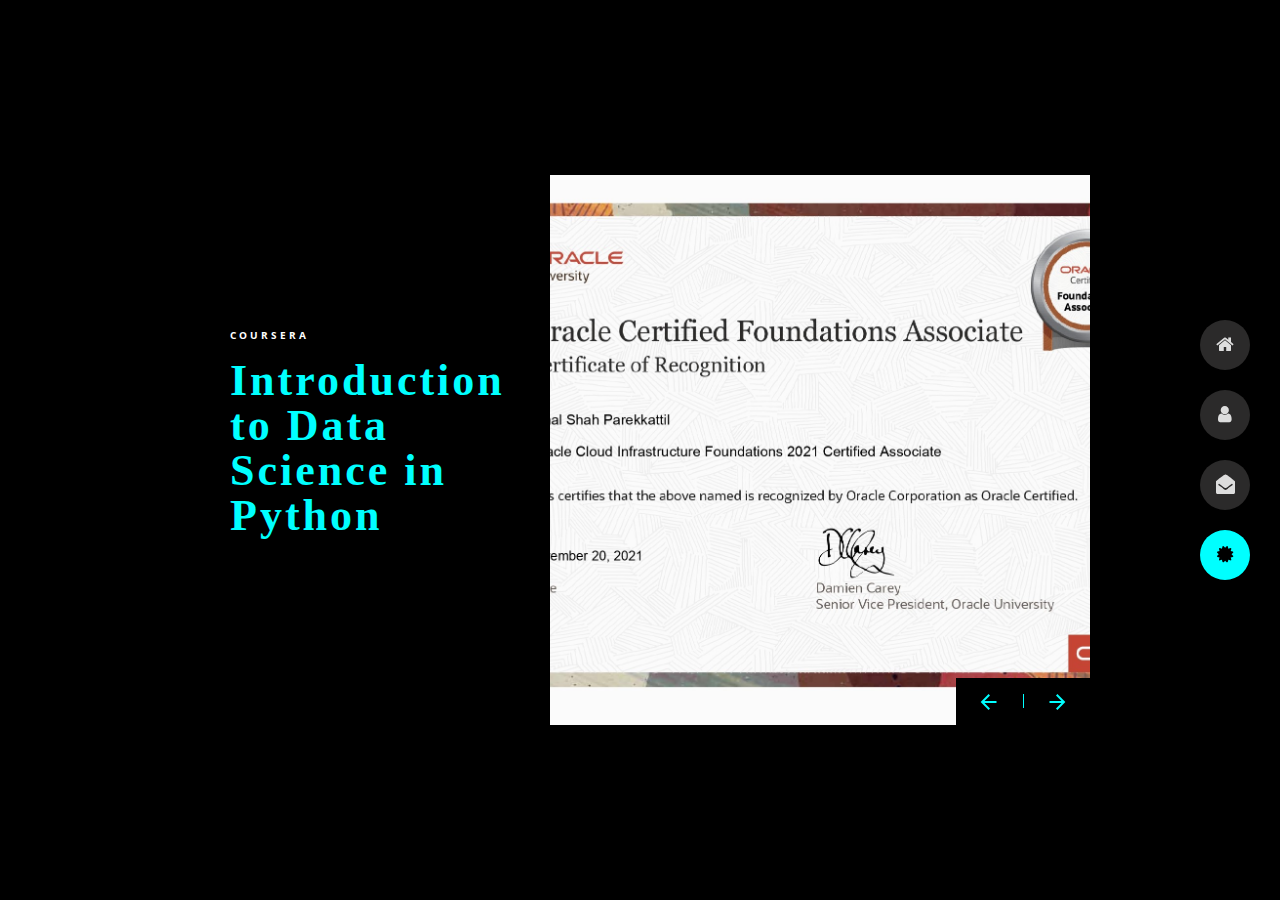
<file: certificate.html>
<!DOCTYPE html>
<html lang="en" >
<head>
  <meta charset="UTF-8">
  <title>Certificates</title>
  <link rel="stylesheet" href="./certificate.css">
 <link href="css/style.css" rel="stylesheet">
  <link href="css/font-awesome.min.css" rel="stylesheet">

    <!-- CSS Skin File -->
    <link href="css/blue.css" rel="stylesheet">

</head>
<body>
<!-- partial:index.partial.html -->
<head>
  <title>FlexBox Exercise #3 - Image carousel / Responsive </title>
  <meta name="viewport" content="width=device-width, initial-scale=1">
</head>

<!-- Header Starts -->
<header class="header" id="navbar-collapse-toggle">
    <!-- Fixed Navigation Starts -->
    <ul class="icon-menu d-none d-lg-block revealator-slideup revealator-once revealator-delay1">
        <li class="icon-box ">
            <i class="fa fa-home"></i>
            <a href="index.html">
                <h2>Home</h2>
            </a>
        </li>
        <li class="icon-box">
            <i class="fa fa-user"></i>
            <a href="about.html">
                <h2>About</h2>
            </a>
        </li>
        
        <li class="icon-box">
            <i class="fa fa-envelope-open"></i>
            <a href="contact.html">
                <h2>Contact</h2>
            </a>
        </li>
          <li class="icon-box active">
            <i class="fa fa-certificate"></i>
            <a href="certificate.html">
                <h2>Certificates</h2>
            </a>
        </li>

        </li>

       
    </ul>
 
    <!-- Mobile Menu Ends -->
</header>
<body>
<div class="carousel">
  <div class="carousel__nav">
   <span id="moveLeft" class="carousel__arrow">
        <svg class="carousel__icon" width="24" height="24" viewBox="0 0 24 24">
    <path d="M20,11V13H8L13.5,18.5L12.08,19.92L4.16,12L12.08,4.08L13.5,5.5L8,11H20Z"></path>
</svg>
    </span>
    <span id="moveRight" class="carousel__arrow" >
      <svg class="carousel__icon"  width="24" height="24" viewBox="0 0 24 24">
  <path d="M4,11V13H16L10.5,18.5L11.92,19.92L19.84,12L11.92,4.08L10.5,5.5L16,11H4Z"></path>
</svg>    
    </span>
  </div>
  <div class="carousel-item carousel-item--0">
    <div class="carousel-item__image"></div>
    <div class="carousel-item__info">
      <div class="carousel-item__container">
      <h2 class="carousel-item__subtitle">Coursera</h2>
      <h1 class="carousel-item__title">Introduction to Data Science in Python</h1>
      <p class="carousel-item__description"></p>
      <a href="#" class="carousel-item__btn"></a>
        </div>
    </div>
  </div>
  <div class="carousel-item carousel-item--1">
    <div class="carousel-item__image"></div>
    <div class="carousel-item__info">
      <div class="carousel-item__container">
      <h2 class="carousel-item__subtitle">Coursera</h2>
      <h1 class="carousel-item__title">Developing Android apps with App Inventor</h1>
      <p class="carousel-item__description"></p>
      <a href="#" class="carousel-item__btn"></a>
        </div>
    </div>
  </div>
  <div class="carousel-item carousel-item--2">
    <div class="carousel-item__image"></div>
    <div class="carousel-item__info">
      <div class="carousel-item__container">
      <h2 class="carousel-item__subtitle">Coursera</h2>
      <h1 class="carousel-item__title">Introduction to Data Science in Python</h1>
      <p class="carousel-item__description"></p>
      <a href="#" class="carousel-item__btn"></a>
        </div>
    </div>
  </div>
    <div class="carousel-item carousel-item--3">
    <div class="carousel-item__image"></div>
    <div class="carousel-item__info">
      <div class="carousel-item__container">
      <h2 class="carousel-item__subtitle">Hackerank</h2>
      <h1 class="carousel-item__title">JavaScript (Basic) Certificate</h1>
      <p class="carousel-item__description"></p>
      <a href="#" class="carousel-item__btn"></a>
        </div>
    </div>
  </div>
  
   <div class="carousel-item carousel-item--4">
    <div class="carousel-item__image"></div>
    <div class="carousel-item__info">
      <div class="carousel-item__container">
      <h2 class="carousel-item__subtitle">Hackerank</h2>
      <h1 class="carousel-item__title">Python (Basic) Certificate</h1>
      <p class="carousel-item__description"></p>
      <a href="#" class="carousel-item__btn"></a>
        </div>
    </div>
  </div>
  
 <div class="carousel-item carousel-item--5">
    <div class="carousel-item__image"></div>
    <div class="carousel-item__info">
      <div class="carousel-item__container">
      <h2 class="carousel-item__subtitle">Hackerank</h2>
      <h1 class="carousel-item__title">SQL Certificate</h1>
      <p class="carousel-item__description">Intermediate Level</p>
      <a href="#" class="carousel-item__btn"></a>
        </div>
    </div>
  </div>
  
   <div class="carousel-item carousel-item--6">
    <div class="carousel-item__image"></div>
    <div class="carousel-item__info">
      <div class="carousel-item__container">
      <h2 class="carousel-item__subtitle">Hackerank</h2>
      <h1 class="carousel-item__title">Problem Solving Certificate</h1>
      <p class="carousel-item__description">Intermediate Level</p>
      <a href="#" class="carousel-item__btn"></a>
        </div>
    </div>
  </div>
</div>
</body>
<!-- partial -->
  <script src='https://cdnjs.cloudflare.com/ajax/libs/jquery/3.3.1/jquery.min.js'></script><script  src="./certificate.js"></script>

</body>
</html>
</file>
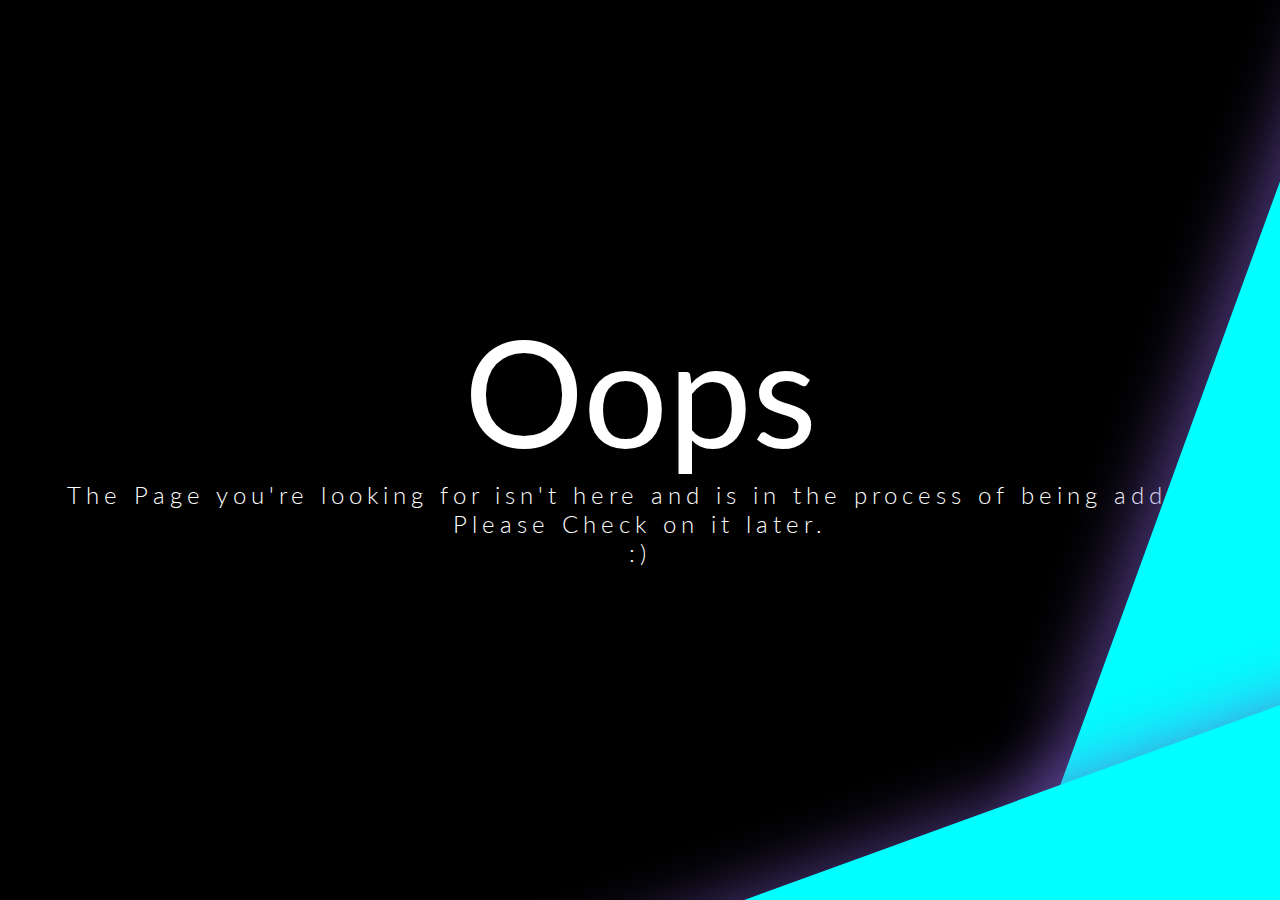
<file: project.html>
<!DOCTYPE html>
<html lang="en" >
<head>
  <meta charset="UTF-8">
  <title>CN Project</title>
  <link rel='stylesheet' href='https://fonts.googleapis.com/css?family=Lato:400,100,300'><link rel="stylesheet" href="./project.css">

</head>
<body>
<!-- partial:index.partial.html -->
<div class="cont_principal">
<div class="cont_error">
  
<h1>Oops</h1>  
  <p>The Page you're looking for isn't here and is in the process of being added.</p>
  	<p>Please Check on it later.</p>
  <p>:)</p>
  </div>
<div class="cont_aura_1"></div>
<div class="cont_aura_2"></div>
</div>
<!-- partial -->
  <script  src="./project.js"></script>

</body>
</html>
</file>
<file: certificate.css>
@import url('https://fonts.googleapis.com/css?family=Playfair+Display:400,400i,700,700i,900,900i');

@import url('https://fonts.googleapis.com/css?family=Open+Sans:300,300i,400,400i,600,600i,700,700i,800,800i');


* {
  box-sizing: border-box;
}

html, body {
    margin: 0;
    padding: 0;
    width: 100%;
    height: 100%;
    display: flex;
    display: -webkit-flex;
    justify-content: center;
  -webkit-justify-content: center;
    align-items: center;
  -webkit-align-items: center;
}

body {
    background-color: #000000;
}

.carousel {
    width: 100%;
    height: 100%;
    display: flex;
    max-width: 900px;
    max-height: 550px;   
    overflow: hidden;
  position: relative;
}

.carousel-item {
  visibility:visible;
    display: flex;
    width: 100%;
    height: 100%;
    align-items: center;
    justify-content: flex-end;
      -webkit-align-items: center;
    -webkit-justify-content: flex-end;
    position: relative;
    background-color: #000;
    flex-shrink: 0;
   -webkit-flex-shrink: 0;
    position: absolute;
    z-index: 0;
  transition: 0.6s all linear;
}

.carousel-item__info {
  height: 100%;
  display: flex;
  justify-content: center;
  flex-direction: column;
  
    display: -webkit-flex;
  -webkit-justify-content: center;
  -webkit-flex-direction: column;
  
  order: 1;
  left: 0;
  margin: auto;
  padding: 0 40px;
  width: 40%;

}

.carousel-item__image {
    width: 60%;
    height: 100%;
    order: 2;
    align-self: flex-end;
    flex-basis: 60%;
  
      -webkit-order: 2;
    -webkit-align-self: flex-end;
    -webkit-flex-basis: 60%;
  
    background-position: center;
    background-repeat: no-repeat;
    background-size: cover;
   position:relative;
  transform: translateX(100%);
  transition: 0.6s all ease-in-out;
}

.carousel-item__subtitle {
    font-family: 'Open Sans', sans-serif;
    letter-spacing: 3px;
    font-size: 10px;
    text-transform: uppercase;
    margin: 0;
    color: #fff;    
    font-weight: 700;
    transform: translateY(25%);
    opacity: 0;
    visibility: hidden;
    transition: 0.4s all ease-in-out;
}

.carousel-item__title {
    margin: 15px 0 0 0;
    font-family: 'Tahoma', serif;
    font-size: 44px;
    line-height: 45px;
    letter-spacing: 3px;
    font-weight: 700;
    color: #00ffff;
    transform: translateY(25%);
    opacity: 0;
    visibility: hidden;
    transition: 0.6s all ease-in-out;
}

.carousel-item__description {
    transform: translateY(25%);
    opacity: 0;
    visibility: hidden;
    transition: 0.6s all ease-in-out;
    margin-top: 35px;
    font-family: 'Open Sans', sans-serif;
    font-size: 25px;
    color: #fff;
    line-height: 22px;
    margin-bottom: 35px;
}
.carousel-item--0 .carousel-item__image{
  background-image: url('OCI-1.jpg');
}
.carousel-item--1 .carousel-item__image{
  background-image: url('222.jpg');
}


.carousel-item--2 .carousel-item__image{
  background-image: url('223.jpg'); ;
}

.carousel-item--3 .carousel-item__image{
  background-image: url('226.jpg');
}
.carousel-item--4 .carousel-item__image{
  background-image: url('225.jpg');
}


.carousel-item--5 .carousel-item__image{
  background-image: url('227.jpg'); ;
}

.carousel-item--6 .carousel-item__image{
  background-image: url('228.jpg');
}

.carousel-item__container{

}

.carousel-item__btn {
    width: 100%;
    color: #000;
    font-family: 'Tahoma', sans-serif;
    letter-spacing: 3px;
    font-size: 20px;
    text-transform: uppercase;
    margin: 0;
    width: 35%;
    font-weight: 700;
  text-decoration: none;
      transform: translateY(25%);
    opacity: 0;
    visibility: hidden;
    transition: 0.6s all ease-in-out;
}

.carousel__nav {
    position: absolute;
    right: 0;
    z-index: 2;
    background-color: #000;
  bottom: 0;
}

.carousel__icon {
    display: inline-block;
    vertical-align: middle;
    width: 35px;
  fill: #00ffff;
}

.carousel__arrow {
    cursor: pointer;
    display: inline-block;
    padding: 11px 15px;
    position: relative;
}

.carousel__arrow:nth-child(1):after {
    content:'';
    right: -3px;
    position: absolute;
    width: 1px;
    background-color: #00ffff;
    height: 14px;
    top: 50%;
    margin-top: -7px;
}

.active{
   z-index: 1;
  display: flex;
  visibility:visible;
}

.active .carousel-item__subtitle, .active .carousel-item__title, .active .carousel-item__description,.active .carousel-item__btn{
    transform: translateY(0);
    opacity: 1;
  transition: 0.6s all ease-in-out;
    visibility: visible;
}



.active .carousel-item__image{ 
transition: 0.6s all ease-in-out;
transform: translateX(0);
}





.sidebar {
  height: 100%;
  width: 200px;
  position: fixed;
  top: 0;
  left: 0;
  background-color: #111;
  padding-top: 60px;
}

.sidebar a {
  padding: 8px 8px 8px 32px;
  text-decoration: none;
  font-size: 25px;
  color: #818181;
  display: block;
}

.sidebar a:hover {
  color: #f1f1f1;
}

main .sidebar{
  position: absolute;
  top: 0;
  right: 25px;
  font-size: 36px;
  margin-left: 50px;
}

.material-icons,
.icon-text {
  vertical-align: middle;
}

.material-icons {

  margin-right: 30px
}

#main {
  transition: margin-left 0.5s;
  padding: 16px;
  margin-left: 250px;
}

@media screen and (max-height: 450px) {
  .sidebar {
    padding-top: 15px;
  }
  .sidebar a {
    font-size: 18px;
  }
}
</file>
<file: css/style.css>
@import url("https://fonts.googleapis.com/css?family=Dosis");

/*------------------------------------------------------------------
[Table of contents]
	+ General
	    - Miscellaneous
		- Light Body
		- Buttons
		- Page Title
	+ Header
		- Desktop Navigation
		- Mobile Navigation
	+ Pages
		- Homepage
		+ About
		    - Personal Info List
			- Box Stats
			- Resume
			- Skills
		+ Portfolio
		    - Grid
		    + Slideshow
                - Embedded Videos
                - Carousel
                - Navigation
        + Contact
            - Left Side
            - Contact Form
		+ Blog
            - Latest Posts
            - Pagination
	- Responsive Design Styles
-------------------------------------------------------------------*/

/* [ GENERAL ] */
/*================================================== */

/*** Miscellaneous ***/

html {
  overflow-x: hidden;
  height: 100%;
}

body {
  font-family: 'Poppins', sans-serif;
  font-size: 15px;
  color: #fff;
  font-weight: 500;
  line-height: 1.6;
  position: relative;
  background-size: cover;
  background-position: center;
  height: 100%;
  width: 100%;
  background-color: #000;
}

.poppins-font {
  font-family: 'Poppins', sans-serif;
}

.open-sans-font {
  font-family: 'Open Sans', sans-serif;
}

hr.separator {
  border-top: 1px solid #252525;
  margin: 70px auto 55px;
  max-width: 40%;
}

.ft-wt-600 {
  font-weight: 600;
}

.mb-30 {
  margin-bottom: 30px;
}

.no-transform {
  transform: none !important;
}

.custom-title {
  padding-bottom: 22px;
  font-size: 26px;
}

/*** Light Body ***/

body.light {
  color: #666;
  background-color: #fff;
}

body.home.light .home-details h1 span {

  color: #666;
}

p span{
  font-size: 25px;
  }

body.home.light .home-details h6 {
  color: #777;
}

body.home.light .bg {
  background-image: url(../img/light.jpg);
  background-size: cover;
  background-repeat: no-repeat;
  background-position: top;
  box-shadow: 0 0 7px rgba(0,0,0,.3);
}

body.light .preloader .black_wall {
  background-color: #eee;
}

body.light .preloader {
  background-color: #fff;
}

body.light .title-section h1 {
  color: #666;
}

body.light .title-bg {
  color: rgba(30, 37, 48, 0.07);
}

body.light.about .box-stats {
  border: 1px solid #ddd;
}

body.light.about .c100,
body.light.about .resume-box .time {
  background-color: #eee;
}

body.light.about .resume-box .time,
body.light.about .resume-box p {
  color: #666;
}

body.light.about .resume-box .place:before {
  background-color: #666;
}

body.light.about  .resume-box li:after {
  border-left: 1px solid #ddd;
}

body.light.about .c100 > span {
  color: #666;
}

body.light.about .c100:after {
  background-color: #fff;
}

body.light.portfolio .slideshow figure {
  background-color: #fff;
}

body.light.portfolio .slideshow ul > li:after {
  background: rgba(255,255,255,0.77);
}

body.light.portfolio .slideshow {
  background: rgba(0,0,0,0.7);
}

body.light.contact .contactform input[type=text],
body.light.contact .contactform input[type=email],
body.light.contact .contactform textarea {
  background-color: #fff;
  border: 1px solid #ddd;
  color: #666;
}

body.light.contact  ul.social li a {
  color: #666;
  background: #eee;
}

body.light.contact  ul.social li a:hover {
  color: #fff;
}

body.light.blog .post-content {
  background-color: #f2f2f2;
}

body.light.blog .post-content .entry-header h3 a {
  color: #666;
}

body.light.blog .page-link {
  color: #666;
  background-color: #eee;
  border: 1px solid #eee;
}

body.light.blog-post .meta {
  color: #888;
}

body.light.blog .page-item.active .page-link {
  color: #fff;
}

body.light hr.separator {
  border-top: 1px solid #ddd;
}

@media (min-width: 992px) {
  body.light .header ul.icon-menu li.icon-box {
    background-color: #eee;
  }

  body.light .header ul.icon-menu li.icon-box i {
    color: #666;
  }

  body.light .header ul.icon-menu li.icon-box.active,
  body.light .header ul.icon-menu li.icon-box:hover,
  body.light .header ul.icon-menu li.icon-box.active i,
  body.light .header ul.icon-menu li.icon-box:hover i {
    color: #fff;
  }
}

@media (max-width: 991px) {

  body.light .main-img-mobile {
    border: 4px solid #eee;
  }

  body.light #menuToggle {
    border: 1px solid #ddd;
  }

  body.light #menuToggle,
  body.light #menu {
    background: #eee;
  }

  body.light #menuToggle > span,
  body.light #menuToggle input:checked ~ span {
    background: #666;
  }

  body.light #menu li a {
    color: #666;
  }

  body.light #menu li:after {
    background: #ddd;
  }

  body.light.portfolio .slideshow nav {
    background: #eee;
    border-bottom: 1px solid #ddd;
  }

  body.light.portfolio .slideshow nav span img {
    display: none;
  }

  body.light.portfolio .slideshow nav span.nav-next {
    background-image: url("../img/projects/navigation/right-arrow.png");
    background-size: cover;
  }

  body.light.portfolio .slideshow nav span.nav-prev {
    background-image: url("../img/projects/navigation/left-arrow.png");
    background-size: cover;
  }

  body.light.portfolio .slideshow nav span.nav-close {
    background-image: url("../img/projects/navigation/close-button.png");
    background-size: cover;
  }

  body.light.portfolio .slideshow nav span.nav-next,
  body.light.portfolio .slideshow nav span.nav-prev {
    top: 51px;
  }

  body.light.portfolio .slideshow {
    background: #fff;
  }
}

@media (max-width: 576px) {
  body.light .title-section {
    background: #eee;
    border-bottom: 1px solid #ddd;
  }

  body.light #menuToggle {
    border: 0;
  }

  body.light.portfolio .slideshow nav span.nav-next,
  body.light.portfolio .slideshow nav span.nav-prev {
    top: 31px;
  }
}
/*** Buttons ***/
.btn {
  box-shadow: none !important;
  border-radius: 26px;
  font-weight: 500;
  height: 46px;
  line-height: 46px;
  font-size: 15px;
  text-transform: uppercase;
  color: #000000;
  padding: 0 40px;
  outline: none !important;
  overflow: hidden;
  display: inline-block;
  position: relative;
  font-family: 'Poppins', sans-serif;
  letter-spacing: .5px;
  border: 0;
}

.btn,
.btn:hover,
.btn:focus {
  color: #000000;
  text-decoration: none;
}

/*** Page Title ***/

.title-section {
  margin: 0 auto;
  width: 100%;
  position: relative;
  padding: 80px 0;
}

.title-section h1 {
  font-size: 56px;
  font-weight: 900;
  color: #fff;
  text-transform: uppercase;
  margin: 0;
}

.title-bg {
  font-size: 110px;
  left: 0;
  letter-spacing: 10px;
  line-height: 0.7;
  position: absolute;
  right: 0;
  top: 50%;
  text-transform: uppercase;
  font-weight: 800;
  -webkit-transform: translateY(-50%);
  -moz-transform: translateY(-50%);
  -ms-transform: translateY(-50%);
  -o-transform: translateY(-50%);
  transform: translateY(-50%);
  color: rgba(255, 255, 255, 0.07);
}

/* [ HEADER ] */
/*================================================== */

/*** Desktop Navigation ***/

@media (min-width: 992px) {

  /*** Navigation ***/

  .header {
    position: fixed;
    right: 30px;
    bottom: 0;
    z-index: 3;
    display: flex;
    align-items: center;
    height: calc(100vh - 200px);
    top: 100px;
    opacity: 1;
    transition: opacity 0.3s;
    -webkit-transition: opacity 0.3s;
  }

  .header.hide-header {
    z-index: 0 !important;
    opacity: 0;
  }

  .header ul.icon-menu {
    margin: 0;
    padding: 0;
  }

  .header ul.icon-menu li.icon-box {
    width: 50px;
    height: 50px;
    list-style: none;
    position: relative;
    display: flex;
    align-items: center;
    transition: .3s;
    margin: 20px 0;
    border-radius: 50%;
    background: #2b2a2a;
  }

  .header ul.icon-menu li.icon-box i {
    color: #ddd;
    font-size: 19px;
    transition: .3s;
  }

  .header ul.icon-menu li.icon-box.active,
  .header ul.icon-menu li.icon-box:hover,
  .header ul.icon-menu li.icon-box.active i,
  .header ul.icon-menu li.icon-box:hover i {
    color: #000000;
  }

  .header .icon-box h2 {
    font-size: 15px;
    font-weight: 500;
  }

  .header .icon-box a {
    display: block;
    padding: 0;
    width: 50px;
    height: 50px;
  }

  .header .icon-box i.fa {
    position: absolute;
    pointer-events: none;
  }

  .header .icon-menu i {
    left: 0;
    right: 0;
    margin: 0 auto;
    display: block;
    text-align: center;
    font-size: 35px;
    top: 15px;
  }

  .header .icon-box h2 {
    z-index: -1;
    position: absolute;
    top: 0;
    right: 0;
    opacity: 0;
    color: #000000;
    line-height: 50px;
    font-weight: 500;
    transition: all .3s;
    border-radius: 30px;
    text-transform: uppercase;
    padding: 0 25px 0 30px;
    height: 50px;
  }

  .header .icon-box a:hover h2 {
    opacity: 1;
    right: 27px;
    margin: 0;
    text-align: center;
    border-radius: 30px 0 0 30px;
  }
}

/* [ Pages ] */
/*================================================== */

/*** Homepage ***/

.home .color-block {
  position: fixed;
  height: 200%;
  width: 100%;
  transform: rotate(-15deg);
  left: -83%;
  top: -50%;
}

.home .bg {
  background-image: url(../img/1.jpg);
  background-size: cover;
  background-repeat: no-repeat;
  background-position: top;
  height: calc(100vh - 60px);
  z-index: 111;
  border-radius: 15px;
  left: 30px;
  top: 30px;
  box-shadow: 0 0 7px rgba(0,0,0,.9);
}

.home .container-home {
  display: flex;
  align-items: center;
  min-height: 100%;
}

.home .home-details > div {
  max-width: 550px;
  margin: 0 auto;
}

.home .home-details h1 {
  font-size: 45px;
  line-height: 45px;
  font-weight: 700;
  margin: 18px 0 10px;
}

.home .home-details h1 span {
  color: #fff;
  font-weight: 600;
}

.home .home-details h6 {
  color: #eee;
  font-size: 22px;
  font-weight: 400;
  display: block;
}

.home .home-details p {
  margin: 10px 0 23px;
  font-size: 16px;
  line-height: 32px;
}

/*** About ***/

.about .main-content {
  padding-bottom: 20px;
}

/* Personal Info List */

.about .about-list li:not(:last-child) {
  padding-bottom: 20px;
}

.about .about-list .title {
  opacity: .8;
  text-transform: capitalize;
}

.about .about-list .value {
  font-weight: 600;
}

/* Box Stats */

.about .box-stats {
  padding: 20px 30px 25px 40px;
  border-radius: 5px;
  border: 1px solid #252525;
}

.about .box-stats.with-margin {
  margin-bottom: 30px;
}

.about .box-stats h3 {
  position: relative;
  display: inline-block;
  margin: 0;
  font-size: 50px;
  font-weight: 700;
}

.about .box-stats h3:after {
  content: '+';
  position: absolute;
  right: -24px;
  font-size: 33px;
  font-weight: 300;
  top: 2px;
}

.about .box-stats p {
  padding-left: 45px;
}

.about .box-stats p:before {
  content: "";
  position: absolute;
  left: 0;
  top: 13px;
  width: 30px;
  height: 1px;
  background: #777;
}

/* Resume */

.about .resume-box ul {
  margin: 0;
  padding: 0;
  list-style: none;
}

.about .resume-box li {
  position: relative;
  padding: 0 20px 0 60px;
  margin: 0 0 50px;
}

.about .resume-box li:after {
  content: "";
  position: absolute;
  top: 0;
  left: 20px;
  bottom: 0;
  border-left: 1px solid #333;
}

.about .resume-box .icon {
  width: 40px;
  height: 40px;
  position: absolute;
  left: 0;
  right: 0;
  line-height: 40px;
  text-align: center;
  z-index: 1;
  border-radius: 50%;
  color: #fff;
  background-color: #252525;
}

.about .resume-box .time {
  color: #fff;
  font-size: 12px;
  padding: 1px 10px;
  display: inline-block;
  margin-bottom: 12px;
  border-radius: 20px;
  font-weight: 600;
  background-color: #252525;
  opacity: .8;
}

.about .resume-box h5 {
  font-size: 18px;
  margin: 7px 0 10px;
}

.about .resume-box p {
  margin: 0;
  color: #eee;
  font-size: 14px;
}

.about .resume-box .place {
  opacity: .8;
  font-weight: 600;
  font-size: 15px;
  position: relative;
  padding-left: 26px;
}

.about .resume-box .place:before {
  position: absolute;
  content: '';
  width: 10px;
  height: 2px;
  background-color: #fff;
  left: 7px;
  top: 9px;
  opacity: .8;
}

/* Skills */

.about .c100 {
  float: none !important;
  margin: 0 auto;
  background-color: #252525;
}

.about .c100 > span {
  color: #fff;
}

.about .c100:after {
  background-color: #111;
}

/*** Portfolio ***/
.portfolio .main-content {
  padding-bottom: 60px;
  margin-top: -15px;
}

/* Grid */

.portfolio .grid-gallery ul {
  list-style: none;
  margin: 0;
  padding: 0;
}

.portfolio .grid-gallery figure {
  margin: 0;
}

.portfolio .grid-gallery figure img {
  display: block;
  width: 100%;
  border-radius: 5px;
  transition: .3s;
}

.portfolio .grid-wrap {
  margin: 0 auto;
}

.portfolio .grid {
  margin: 0 auto;
}

.portfolio .grid li {
  width: 33.333333%;
  float: left;
  cursor: pointer;
  padding: 15px;
}

.portfolio .grid figure {
  -webkit-transition: 0.3s;
  transition: 0.3s;
  border-radius: 5px;
  padding: 0;
  position: relative;
  overflow: hidden;
}

.portfolio .grid figure img {
  display: block;
  position: relative;
}

.portfolio .grid li a {
  overflow: hidden;
}

.portfolio .grid li figure div {
  position: absolute;
  width: 100%;
  height: 100%;
  display: -webkit-box;
  display: -webkit-flex;
  display: -ms-flexbox;
  display: flex;
  -webkit-box-align: center;
  -webkit-align-items: center;
  -ms-flex-align: center;
  align-items: center;
  text-align: center;
  justify-content: center;
}

.portfolio .grid li figure div span {
  margin: 0;
  text-transform: uppercase;
  color: #fff;
  font-size: 18px;
}

/* Slideshow */

.portfolio .slideshow {
  position: fixed;
  background: rgba(0,0,0,0.85);
  width: 100%;
  height: 100%;
  top: 0;
  left: 0;
  z-index: 1111;
  opacity: 0;
  visibility: hidden;
  overflow: hidden;
  -webkit-perspective: 1000px;
  perspective: 1000px;
  -webkit-transition: opacity 0.5s, visibility 0s 0.5s;
  transition: opacity 0.5s, visibility 0s 0.5s;
  text-align: left;
}

.portfolio .slideshow-open .slideshow {
  opacity: 1;
  visibility: visible;
  -webkit-transition: opacity 0.5s;
  transition: opacity 0.5s;
}

.portfolio .slideshow ul {
  width: 100%;
  height: 100%;
  -webkit-transform-style: preserve-3d;
  transform-style: preserve-3d;
  -webkit-transform: translate3d(0,0,150px);
  transform: translate3d(0,0,150px);
  -webkit-transition: -webkit-transform 0.5s;
  transition: transform 0.5s;
}

.portfolio .slideshow ul.animatable > li {
  -webkit-transition: -webkit-transform 0.5s;
  transition: transform 0.5s;
}

.portfolio .slideshow-open .slideshow ul {
  -webkit-transform: translate3d(0,0,0);
  transform: translate3d(0,0,0);
}

.portfolio .slideshow ul > li {
  width: 660px;
  position: absolute;
  top: 50%;
  left: 50%;
  margin: -280px 0 0 -330px;
  visibility: hidden;
}

.portfolio .slideshow ul > li.show {
  visibility: visible;
}

.portfolio .slideshow ul > li:after {
  content: '';
  position: absolute;
  width: 100%;
  height: 100%;
  top: 0;
  left: 0;
  background: rgba(0,0,0,0.7);
  -webkit-transition: opacity 0.3s;
  transition: opacity 0.3s;
  z-index: 111;
  border-radius: 10px;
}

.portfolio .slideshow ul > li.current:after {
  visibility: hidden;
  opacity: 0;
  -webkit-transition: opacity 0.3s, visibility 0s 0.3s;
  transition: opacity 0.3s, visibility 0s 0.3s;
}

.portfolio .slideshow figure {
  width: 100%;
  height: 100%;
  background: #252525;
  padding: 30px;
  overflow: auto;
  border-radius: 10px;
}

.portfolio .slideshow a {
  text-decoration: underline;
}

.portfolio .slideshow figcaption {
  margin-bottom: 15px;
}

.portfolio .slideshow figcaption h3 {
  text-transform: uppercase;
  padding: 10px 0 20px;
  font-weight: 700;
  text-align: center;
  font-size: 33px;
}

/* Embedded Videos */

.portfolio .slideshow .videocontainer,
.portfolio .slideshow .responsive-video {
  max-width: 100%;
  border-radius: 4px;
  display: block;
  object-fit: cover;
}

.portfolio .slideshow .videocontainer {
  position: relative;
  padding-bottom: 56.20%;
  padding-top: 0;
  height: 0;
  max-width: 100%;
  overflow: hidden;
  width: 100%;
  display: block;
  margin: 0;
  border-radius: 4px;
}

.portfolio .slideshow .videocontainer iframe,
.portfolio .slideshow .videocontainer object,
.portfolio .slideshow .videocontainer embed {
  position: absolute;
  top: 0;
  left: 0;
  width: 100%;
  height: 100%;
  border: 0;
}

/* Carousel */

.portfolio .slideshow .carousel-indicators {
  bottom: 0;
  background: rgba(0,0,0,.4);
  padding: 10px 0;
  margin: 0;
}

.portfolio .slideshow .carousel-indicators li {
  width: 10px;
  height: 10px;
  border-radius: 50%;
  margin: 0 7px;
  background-color: #fff;
  opacity: 1;
}

/* Navigation */

.portfolio .slideshow nav span {
  position: fixed;
  z-index: 1000;
  text-align: center;
  cursor: pointer;
  padding: 200px 30px;
  color: #fff;
}

.portfolio .slideshow nav span.nav-prev,
.portfolio .slideshow nav span.nav-next {
  top: 50%;
  -webkit-transform: translateY(-50%);
  transform: translateY(-50%);
  font-size: 41px;
  line-height: 58px;
}

.portfolio .slideshow nav span.nav-prev {
  left: 0;
}

.portfolio .slideshow nav span.nav-next {
  right: 0;
}

.portfolio .slideshow nav span.nav-close {
  top: 30px;
  right: 30px;
  padding: 0;
}

/*** Contact ***/
.contact .main-content {
  padding-bottom: 85px;
}
/* Left Side */

.contact .custom-span-contact {
  font-weight: 600;
  padding-left: 50px;
  line-height: 21px;
  padding-top: 5px;
}

.contact .custom-span-contact i {
  left: 0;
  top: 10px;
  font-size: 33px;
}

.contact .custom-span-contact i.fa-phone-square {
  font-size: 39px;
  top: 7px;
}

.contact .custom-span-contact span {
  text-transform: uppercase;
  opacity: .8;
  font-weight: 400;
}

.contact ul.social {
  margin-left: -5px;
}

.contact ul.social li {
  display: inline-block;
}

.contact ul.social li a {
  display: inline-block;
  height: 40px;
  width: 40px;
  line-height: 42px;
  text-align: center;
  color: #fff;
  transition: .3s;
  font-size: 17px;
  margin: 0 6px;
  background: #2b2a2a;
  border-radius: 50%;
}
/* Form */
.contact .contactform input[type=text],
.contact .contactform input[type=email] {
  border: 1px solid #111;
  width: 100%;
  background: #252525;
  color: #fff;
  padding: 11px 26px;
  margin-bottom: 30px;
  border-radius: 30px;
  outline: none !important;
  transition: .3s;
}

.contact .contactform textarea {
  border: 1px solid #111;
  background: #252525;
  color: #fff;
  width: 100%;
  padding: 12px 26px;
  margin-bottom: 20px;
  height: 160px;
  overflow: hidden;
  border-radius: 30px;
  outline: none !important;
  transition: .3s;
}

.contact .contactform .form-message {
  margin: 24px 0;
}

.contact .contactform .output_message {
  display: block;
  color: #fff;
  height: 46px;
  line-height: 46px;
  border-radius: 30px;
}

.contact .contactform .output_message.success {
  background: #28a745;
}

.contact .contactform .output_message.success:before {
  font-family: FontAwesome;
  content: "\f14a";
  padding-right: 10px;
}

.contact .contactform .output_message.error {
  background: #dc3545;
}

.contact .contactform .output_message.error:before {
  font-family: FontAwesome;
  content: "\f071";
  padding-right: 10px;
}

/*** Blog ***/

.blog .main-content {
  padding-bottom: 85px;
}

/* Latest Posts */

.blog .post-container {
  display: block;
}

.blog .post-content {
  background-color: #252525;
  padding: 20px 25px 25px 25px;
  border-radius: 0 0 5px 5px;
}

.blog .post-content .entry-header h3 {
  line-height: 26px;
  cursor: pointer;
}

.blog .post-content .entry-header h3 a {
  text-decoration: none;
  transition: .5s;
}

.blog .post-thumb {
  border-radius: 5px 5px 0 0;
  cursor: pointer;
}

.blog .post-thumb a {
  border-radius: 5px 5px 0 0;
}

.blog .post-container:hover img {
  transform: scale(1.2);
}

.blog .post-thumb a img {
  border-radius: 5px 5px 0 0;
  transition: .3s;
}

.blog .post-content .entry-content p {
  margin: 15px 0 5px;
}

.blog .post-content .entry-header h3 a {
  color: #fff;
  font-size: 20px;
  font-weight: 600;
}

/* pagination */

.blog .pagination {
  margin-bottom: 30px;
}

.blog .page-link {
  color: #fff;
  background-color: #252525;
  border: 1px solid #252525;
  padding: 0;
  margin: 0 10px;
  border-radius: 50% !important;
  width: 43px;
  height: 43px;
  line-height: 43px;
  text-align: center;
  transition: .3s;

}

.blog .page-link:focus,
.blog .page-link:active{
  box-shadow: none !important;
}

.blog .page-link:hover {
  color: #fff !important;
}

/* Blog Post */

.blog-post article {
  max-width: 700px;
  margin: 0 auto;
}

.blog-post article h1 {
  font-weight: 600;
  margin: 13px 0 20px;
}

.blog-post article img {
  border-radius: 5px;
  margin-bottom: 20px;
}

.blog-post .meta {
  color: #eee;
  font-size: 13px;
}

.blog-post .meta span {
  padding-right: 15px;
}

.blog-post .meta i {
  padding-right: 3px;
}

/* [ RESPONSIVE DESIGN STYLES ] */

@media (min-width: 1351px) {
  .portfolio .container-portfolio .grid {
    text-align: left;
  }
}

@media (max-width: 1350px) and (min-width: 992px) {
  .container {
    max-width: calc(100% - 195px);
  }

  .portfolio .container-portfolio {
    max-width: calc(100% - 195px);
  }
}

@media (max-width: 1100px) and (min-width: 992px) {
  .home .home-details > div {
    max-width: 450px;
  }
}

@media (min-width: 1600px) {
  .home .home-details > div {
    max-width: 600px;
  }
}

@media (min-width: 992px) {
  .home .home-details-container {
    width: 100%;
    height: 100vh;
  }

  body.home {
    overflow: hidden;
  }

  .btn:before {
    font: 15px/1.2em FontAwesome;
    color: #000000;
    position: absolute;
    height: 100%;
    right: 25px;
    top: 50%;
    margin-top: -9px;
    transition: all 0.3s;
    opacity: 0;
    filter: alpha(opacity=0);
    -webkit-transform: translateX(-20px);
    transform: translateX(-20px);
  }

  .btn.btn-about:before {
    content: "\f007";
  }

  .btn.btn-portfolio:before {
    content: "\f07c";
    margin-top: -8px;
  }

  .btn.btn-preview:before {
    content: "\f08e";
  }

  .btn.btn-download:before {
    content: "\f019";
  }

  .btn.btn-contact:before {
    content: "\f1d8";
  }

  .btn span {
    position: relative;
    display: block;
    transition: all 0.3s;
  }

  .btn:hover span {
    -webkit-transform: translateX(-10px);
    transform: translateX(-10px);
  }

  .btn:hover:before {
    opacity: 1;
    filter: alpha(opacity=100);
    -webkit-transform: translateX(0);
    transform: translateX(0);
  }
}

/* Mobile  Navigation */

@media (max-width: 991px) {
  .btn {
    padding: 0 28px;
  }

  body.home {
    padding: 25px;
  }

  body.home .main-container {
    padding: 30px 0 !important;
  }

  .home .home-details-container {
    margin: 0 auto;
  }

  .home .home-details {
    padding: 0;
  }

  .main-img-mobile {
    border-radius: 50%;
    width: 270px;
    height: 270px;
    border: 4px solid #252525;
    margin: 0 auto 25px;
    display: block;
  }

  .home .home-details h1 {
    font-size: 38px;
    line-height: 38px;
    margin: 29px 0 13px;
  }

  .home .home-details p {
    margin: 10px 0 23px;
    font-size: 15px;
    line-height: 30px;
  }

  #menuToggle {
    display: inline-block;
    position: fixed;
    top: 30px;
    right: 30px;
    z-index: 1111;
    user-select: none;
    padding: 19px 0 0 16px;
    width: 54px;
    height: 54px;
    border-radius: 5px;
    background: #252525;
  }

  #menuToggle input {
    display: flex;
    width: 54px;
    height: 54px;
    position: absolute;
    cursor: pointer;
    opacity: 0;
    z-index: 2;
    top: 0;
    left: 0;
  }

  #menuToggle > span {
    display: flex;
    width: 23px;
    height: 2px;
    margin-bottom: 5px;
    position: relative;
    background: #ffffff;
    border-radius: 3px;
    z-index: 1;
    transform-origin: 5px 0;
    transition: transform 0.5s cubic-bezier(0.77,0.2,0.05,1.0),
    background 0.5s cubic-bezier(0.77,0.2,0.05,1.0),
    opacity 0.55s ease;
  }

  #menuToggle > span:first-child {
    transform-origin: 0 0;
  }

  #menuToggle > span:nth-last-child(2) {
    transform-origin: 0 100%;
  }

  #menuToggle input:checked ~ span {
    opacity: 1;
    transform: rotate(45deg) translate(4px, 0);
    background: #fff;
  }

  #menuToggle input:checked ~ span:nth-last-child(3) {
    opacity: 0;
    transform: rotate(0deg) scale(0.2, 0.2);
  }

  #menuToggle input:checked ~ span:nth-last-child(2) {
    transform: rotate(-45deg) translate(2px, 4px);
  }

  #menu {
    position: fixed;
    left: 0;
    top: 0;
    width: 100%;
    height: 100%;
    margin: 0;
    padding-top: 60px;
    background-color: #252525;
    -webkit-font-smoothing: antialiased;
    transform-origin: 0 0;
    transform: translate(-100%, 0);
    transition: transform 0.5s cubic-bezier(0.77,0.2,0.05,1.0);
  }

  #menuToggle input:checked ~ ul {
    transform: none;
  }

  #menu li {
    position: relative;
    padding-left: 30px;
  }

  #menu li:after {
    position: absolute;
    content: '';
    height: 1px;
    width: calc(100% - 60px);
    background: #333;
    left: 30px;
  }

  #menu li:last-child:after {
    display: none;
  }

  #menu li.active a span {
    font-weight: 600;
  }

  #menu li a {
    color: #fff;
    text-transform: uppercase;
    transition-delay: 2s;
    font-size: 26px;
    display: block;
    text-decoration: none;
    padding: 14px 0;
    position: relative;
  }

  #menu li a span {
    position: absolute;
    left: 50px;
    font-weight: 400;
  }

  .portfolio .grid li {
    width: 50%;
  }

  .portfolio .grid li figure div {
    display: none !important;
  }

  .portfolio .slideshow {
    background: #252525;
  }

  .portfolio .slideshow nav span {
    padding: 0;
  }

  .portfolio .slideshow ul > li {
    width: 100%;
    height: 100%;
    position: absolute;
    top: 0;
    left: 0;
    right: 0;
    margin: 0;
  }

  .portfolio .slideshow ul > li:after {
    display: none;
  }

  .portfolio .slideshow figure {
    padding: 125px 30px 30px;
    border-radius: 0;
    max-width: 720px;
    margin: 0 auto;
  }

  .portfolio .slideshow nav span.nav-prev,
  .portfolio .slideshow nav span.nav-next {
    top: 35px;
    width: 32px;
    height: 32px;
  }

  .portfolio .slideshow nav span.nav-next {
    right: 30px;
  }

  .portfolio .slideshow nav span.nav-prev {
    left: 30px;
  }

  .portfolio .slideshow nav span.nav-prev img,
  .portfolio .slideshow nav span.nav-next img {
    width: 32px;
    height: 32px;
  }

  .portfolio .slideshow nav span:before {
    display: none;
  }

  .portfolio .slideshow nav span.nav-close {
    top: 35px;
    right: 0;
    left: 0;
    margin: 0 auto;
    width: 32px;
    height: 32px;
    display: block;
    line-height: 0;
  }

  .portfolio .slideshow nav span.nav-close img {
    width: 32px;
    height: 32px;
  }

  .portfolio .slideshow nav {
    position: fixed;
    top: 0;
    width: 100%;
    height: 102px;
    background: #252525;
    z-index: 1;
    border-bottom: 1px solid #333;
  }

  .contact .main-content {
    padding-bottom: 0;
  }
}

@media (max-width: 767px) {
  .home .home-details p {
    font-size: 14px;
    line-height: 28px;
  }
}

@media (max-width: 576px) {
  .btn {
    font-size: 14px;
  }

  body {
    font-size: 14px;
  }

  .title-section.revealator-delay1 {
    transform: none !important;
    opacity: 1 !important;
  }

  #menuToggle {
    right: 10px;
    top: 4px;
    padding: 19px 0 0 13px;
    width: 49px;
    height: 49px;
  }

  .home #menuToggle {
    right: 25px;
    top: 25px;
    padding: 17px 0 0 13px;
  }

  #menu li {
    padding-left: 25px;
  }

  #menu li a {
    font-size: 18px;
  }

  #menu li:after {
    width: calc(100% - 50px);
    left: 25px;
  }

  #menu li a span {
    left: 35px;
  }

  .main-content {
    padding-top: 85px;
  }

  .main-content > .container {
    padding: 0 25px;
  }

  .main-img-mobile {
    width: 230px;
    height: 230px;
  }

  .home .home-details h1 {
    font-size: 29px;
    line-height: 29px;
    margin: 18px 0 13px;
  }

  .home .home-details h6 {
    font-size: 25px;
  }

  .title-section {
    padding: 16px 25px 14px;
    background: #252525;
    border-bottom: 1px solid #333;
    margin-bottom: 36px;
    position: fixed;
    right: 0;
    left: 0;
    z-index: 11;
    top: 0;
  }

  .title-section h1 {
    font-size: 26px;
  }

  .title-bg {
    display: none;
  }

  .custom-title {
    font-size: 21px;
  }

  .about .main-content {
    padding-bottom: 0;
  }

  .about .resume-box h5 {
    font-size: 17px;
  }

  .about .box-stats {
    padding: 15px 20px 20px 25px;
  }

  .about .c100 {
    transform: scale(.8);
  }

  .about .box-stats.with-margin {
    margin-bottom: 25px;
  }

  .about .box-stats h3 {
    font-size: 40px;
  }

  .about .box-stats p {
    padding-left: 0;
  }

  .about .box-stats p:before {
    display: none;
  }

  .portfolio .main-content {
    padding-bottom: 10px;
    margin-top: -12px;
  }

  .portfolio .grid li {
    width: 100%;
  }

  .portfolio .main-content > .container {
    padding: 0 10px;
  }

  .portfolio .slideshow figure {
    padding: 85px 25px 25px;
  }

  .portfolio .slideshow figcaption h3 {
    font-size: 25px;
  }

  .portfolio .slideshow nav span.nav-prev,
  .portfolio .slideshow nav span.nav-next {
    top: 9px;
    width: 20px;
    height: 20px;
  }

  .portfolio .slideshow nav span.nav-next {
    right: 20px;
  }

  .portfolio .slideshow nav span.nav-prev {
    left: 20px;
  }

  .portfolio .slideshow nav span.nav-prev img,
  .portfolio .slideshow nav span.nav-next img {
    width: 20px;
    height: 20px;
  }

  .portfolio .slideshow nav span.nav-close {
    top: 21px;
    width: 20px;
    height: 20px;
  }

  .portfolio .slideshow nav span.nav-close img {
    width: 20px;
    height: 20px;
  }

  .portfolio .slideshow nav {
    height: 62px;
  }

  .blog .main-content {
    padding-bottom: 55px;
  }

  .blog-post article h1 {
    font-size: 25px;
  }

  .separator.mt-1 {
    margin-top: 35px !important;
  }
}




.cursor {
  z-index: 100;
  position: absolute;
  top: 0;
  left: 0;

  height: 30px;
  width: 30px;
  border-radius: 50px;
  transform: translate(-50%, -50%);
  pointer-events: none;
}
.cursor::after,
.cursor::before {
  content: "";
  position: absolute;
  top: 50%;
  left: 50%;
  transform: translate(-50%, -50%);
  background-color:  #00ffff;
  height: 10px;
  width: 10px;
  border-radius: 50px;
}
.cursor::before {
  background-color:  #00ffff;
}
.cursor.click::before {
  animation: click 1s ease forwards;
  background-color:  #00ffff;
}
@keyframes click {
  0% {
    opacity: 1;
    transform: translate(-50%, -50%) scale(1);
  }
  100% {
    opacity: 0;
    transform: translate(-50%, -50%) scale(7);
  }
}
 h6 span{

  background-color: #000000;
font-family: "Dosis", sans-serif;
  font-size: 70px;
  color: #00ffff;
  
  text-shadow: #fff;
  filter: blur(10px) brightness(0);
  animation: flicker 2s linear forwards;
  animation-delay: 1s;
}
@keyframes flicker {
  0% {
    filter: blur(5px) brightness(1);
  }
  3% {
    filter: blur(5px) brightness(0);
  }
  6% {
    filter: blur(5px) brightness(0);
  }
  7% {
    filter: blur(5px) brightness(1);
  }
  8% {
    filter: blur(5px) brightness(0);
  }
  9% {
    filter: blur(5px) brightness(1);
  }
  10% {
    filter: blur(5px) brightness(0);
  }
  20% {
    filter: blur(5px) brightness(1);
  }
  50% {
    filter: blur(5px) brightness(1);
  }
  99% {
    filter: blur(5px) brightness(0);
  }
  100% {
    filter: blur(0px) brightness(1);
  }

}
</file>
<file: css/blue.css>
/* =================================================================== */
/* BLUE #00ffff
====================================================================== */

.home h1,
.about .box-stats h3,
.title-section h1 span,
#menu li.active a,
body.light #menu li.active a,
.blog .post-container:hover .post-content .entry-header h3 a,
.blog .post-content .entry-header h3 a:hover,
.contact .custom-span-contact i,
.portfolio .slideshow figcaption h3,
.portfolio .slideshow a,
.portfolio .grid figure:hover figcaption,
.blog-post .meta i{
	color:  #00ffff;
}
.about .resume-box .icon,
.contact ul.social li a:hover,
body.light.contact ul.social li a:hover,
.preloader .loader,
.blog .page-link:hover,
.blog .page-item.active .page-link,
body.light.blog .page-link:hover,
body.light.blog .page-item.active .page-link,
.portfolio .grid li figure div,
.header ul.icon-menu li.icon-box.active, .header ul.icon-menu li.icon-box:hover,
body.light .header ul.icon-menu li.icon-box.active, body.light  .header ul.icon-menu li.icon-box:hover,
.btn,
.header .icon-box h2,
.home .color-block,
.title-section hr,
.portfolio .slideshow .carousel-indicators li.active {
	background-color:  #00ffff;
}
.contact .contactform input[type=text]:focus,
.contact .contactform input[type=email]:focus,
.contact .contactform textarea:focus,
body.light.contact .contactform input[type=text]:focus,
body.light.contact .contactform input[type=email]:focus,
body.light.contact .contactform textarea:focus,
.blog .page-item.active .page-link,
.blog .page-link:hover,
body.light.blog .page-item.active .page-link,
body.light.blog .page-link:hover{
	border: 1px solid  #00ffff;
}
.blog .post-thumb {
	border-bottom: 5px solid  #00ffff;
}
.pie, .c100 .bar, .c100.p51 .fill, .c100.p52 .fill, .c100.p53 .fill, .c100.p54 .fill, .c100.p55 .fill, .c100.p56 .fill, .c100.p57 .fill, .c100.p58 .fill, .c100.p59 .fill, .c100.p60 .fill, .c100.p61 .fill, .c100.p62 .fill, .c100.p63 .fill, .c100.p64 .fill, .c100.p65 .fill, .c100.p66 .fill, .c100.p67 .fill, .c100.p68 .fill, .c100.p69 .fill, .c100.p70 .fill, .c100.p71 .fill, .c100.p72 .fill, .c100.p73 .fill, .c100.p74 .fill, .c100.p75 .fill, .c100.p76 .fill, .c100.p77 .fill, .c100.p78 .fill, .c100.p79 .fill, .c100.p80 .fill, .c100.p81 .fill, .c100.p82 .fill, .c100.p83 .fill, .c100.p84 .fill, .c100.p85 .fill, .c100.p86 .fill, .c100.p87 .fill, .c100.p88 .fill, .c100.p89 .fill, .c100.p90 .fill, .c100.p91 .fill, .c100.p92 .fill, .c100.p93 .fill, .c100.p94 .fill, .c100.p95 .fill, .c100.p96 .fill, .c100.p97 .fill, .c100.p98 .fill, .c100.p99 .fill, .c100.p100 .fill {
	border: 0.08em solid  #00ffff;
}
</file>
<file: project.css>
* {
  margin:0px auto;
  padding: 0px;
text-align:center;
}
body {
  background-color: #000000;
}
.cont_principal {
position: absolute;  
  width: 100%;
  height: 100%;
overflow: hidden;
}
.cont_error {
position: absolute;
  width: 100%;
  height: 300px;
  top: 50%;
  margin-top:-150px;
}

.cont_error > h1  {
 font-family: 'Lato', sans-serif;  
font-weight: 400;
  font-size:150px;
color:#fff;
position: relative;
left:-100%;
transition: all 0.5s;
}


.cont_error > p  {
 font-family: 'Lato', sans-serif;  
font-weight: 300;
  font-size:24px;
  letter-spacing: 5px;
color:#ffffff;
position: relative;
left:100%;
transition: all 0.5s;
    transition-delay: 0.5s;
-webkit-transition: all 0.5s;
 -webkit-transition-delay: 0.5s;
}

.cont_aura_1 {
  position:absolute;
  width:300px;
  height: 120%;
top:25px;
right: -340px;
  background-color: #00ffff;
box-shadow: 0px 0px  60px  20px  rgba(137,100,222,0.5);
-webkit-transition: all 0.5s;
  transition: all 0.5s;
}

.cont_aura_2 {
  position:absolute;
  width:100%;
  height: 300px;
right:-10%;
bottom:-301px;
 background-color: #00ffff;
box-shadow: 0px 0px 60px 10px rgba(131, 95, 214, 0.5),0px 0px  20px  0px  rgba(0,0,0,0.1);
  z-index:5;
transition: all 0.5s;
-webkit-transition: all 0.5s;
}

.cont_error_active > .cont_error > h1 {
  left:0%;
}
.cont_error_active > .cont_error > p {
  left:0%;
}

.cont_error_active > .cont_aura_2 {
    animation-name: animation_error_2;
    animation-duration: 4s;
  animation-timing-function: linear;
    animation-iteration-count: infinite;
    animation-direction: alternate;
transform: rotate(-20deg);    
}
.cont_error_active > .cont_aura_1 {
 transform: rotate(20deg);
  right:-170px;
    animation-name: animation_error_1;
    animation-duration: 4s;
  animation-timing-function: linear;
    animation-iteration-count: infinite;
    animation-direction: alternate;
}

@-webkit-keyframes animation_error_1 {
  from {
    -webkit-transform: rotate(20deg);
  transform: rotate(20deg);
  }
  to {  -webkit-transform: rotate(25deg);
  transform: rotate(25deg);
  }
}
@-o-keyframes animation_error_1 {
  from {
    -webkit-transform: rotate(20deg);
  transform: rotate(20deg);
  }
  to {  -webkit-transform: rotate(25deg);
  transform: rotate(25deg);
  }

}
@-moz-keyframes animation_error_1 {
  from {
    -webkit-transform: rotate(20deg);
  transform: rotate(20deg);
  }
  to {  -webkit-transform: rotate(25deg);
  transform: rotate(25deg);
  }

}
@keyframes animation_error_1 {
  from {
    -webkit-transform: rotate(20deg);
  transform: rotate(20deg);
  }
  to {  -webkit-transform: rotate(25deg);
  transform: rotate(25deg);
  }
}




@-webkit-keyframes animation_error_2 {
  from { -webkit-transform: rotate(-15deg); 
  transform: rotate(-15deg);
  }
  to { -webkit-transform: rotate(-20deg);
  transform: rotate(-20deg);
  }
}
@-o-keyframes animation_error_2 {
  from { -webkit-transform: rotate(-15deg); 
  transform: rotate(-15deg);
  }
  to { -webkit-transform: rotate(-20deg);
  transform: rotate(-20deg);
  }
}
}
@-moz-keyframes animation_error_2 {
  from { -webkit-transform: rotate(-15deg); 
  transform: rotate(-15deg);
  }
  to { -webkit-transform: rotate(-20deg);
  transform: rotate(-20deg);
  }
}
@keyframes animation_error_2 {
  from { -webkit-transform: rotate(-15deg); 
  transform: rotate(-15deg);
  }
  to { -webkit-transform: rotate(-20deg);
  transform: rotate(-20deg);
  }
}
</file>
